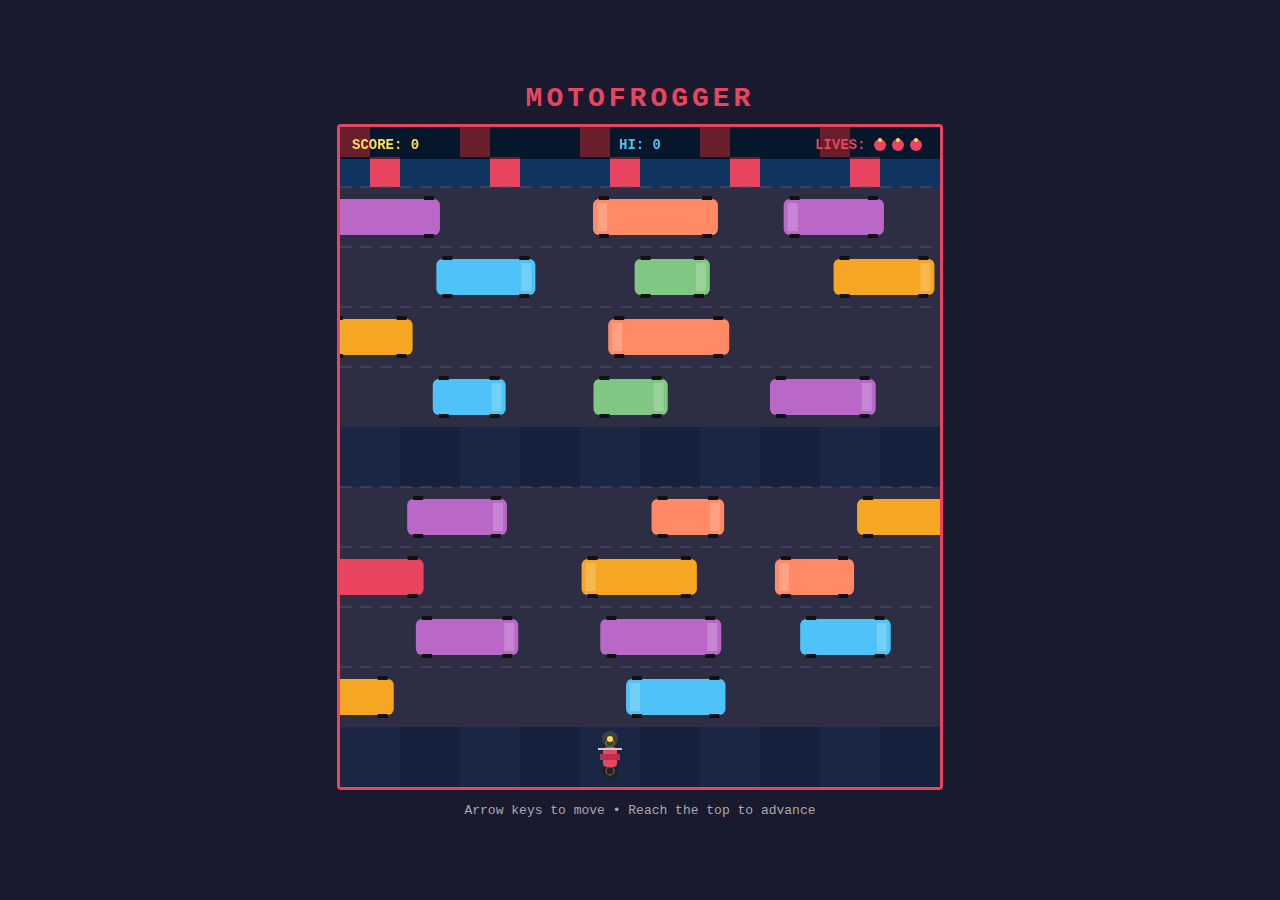
<file: teams/team_12/base_mvp/index.html>
<!DOCTYPE html>
<html lang="en">
<head>
  <meta charset="UTF-8">
  <meta name="viewport" content="width=device-width, initial-scale=1.0">
  <title>MotoFrogger</title>
  <style>
    * { margin: 0; padding: 0; box-sizing: border-box; }
    body {
      background: #1a1a2e;
      display: flex;
      justify-content: center;
      align-items: center;
      height: 100vh;
      font-family: 'Courier New', monospace;
      overflow: hidden;
    }
    canvas {
      border: 3px solid #e94560;
      border-radius: 4px;
      image-rendering: pixelated;
    }
    #container {
      text-align: center;
    }
    h1 {
      color: #e94560;
      font-size: 28px;
      margin-bottom: 10px;
      text-transform: uppercase;
      letter-spacing: 4px;
    }
    #instructions {
      color: #aaa;
      font-size: 13px;
      margin-top: 8px;
    }
  </style>
</head>
<body>
  <div id="container">
    <h1>MotoFrogger</h1>
    <canvas id="game" width="600" height="660"></canvas>
    <div id="instructions">Arrow keys to move &bull; Reach the top to advance</div>
  </div>

  <script>
    // ─── CONFIG ───────────────────────────────────────────
    const COLS = 10;
    const ROWS = 11;
    const CELL = 60; // px per cell
    const canvas = document.getElementById('game');
    const ctx = canvas.getContext('2d');

    // ─── COLORS ───────────────────────────────────────────
    const COLORS = {
      road: '#2d2d44',
      lane_line: '#555577',
      safe_zone: '#16213e',
      safe_stripe: '#1a2744',
      finish: '#0f3460',
      finish_flag: '#e94560',
      moto_body: '#e94560',
      moto_wheel: '#222',
      moto_light: '#ffdd57',
    };

    // ─── GAME STATE ──────────────────────────────────────
    const game = {
      moto: { col: 4, row: ROWS - 1 },
      lanes: [],
      animFrame: null,
      lastMove: 0,
      // Score & Lives HUD
      score: 0,
      highScore: parseInt(localStorage.getItem('motofrogger_highscore')) || 0,
      lives: 3,
      gameOver: false,
    };

    // ─── LANE SETUP ──────────────────────────────────────
    // Row 0 = finish, Row 10 = start (safe), Rows 1-9 = traffic or safe
    // Layout: finish | 4 traffic | safe | 4 traffic | start
    function initLanes() {
      game.lanes = [];
      for (let r = 0; r < ROWS; r++) {
        if (r === 0) {
          game.lanes.push({ type: 'finish' });
        } else if (r === ROWS - 1) {
          game.lanes.push({ type: 'safe' });
        } else if (r === 5) {
          game.lanes.push({ type: 'safe' }); // mid safe zone
        } else {
          // Traffic lane
          const speed = (0.5 + Math.random() * 1.5) * (r % 2 === 0 ? 1 : -1);
          const vehicleCount = 2 + Math.floor(Math.random() * 2);
          const vehicles = [];
          for (let v = 0; v < vehicleCount; v++) {
            const width = 1.2 + Math.random() * 1.0; // in cells
            vehicles.push({
              x: v * (COLS / vehicleCount) + Math.random() * 1.5,
              width: width,
              color: randomVehicleColor(),
            });
          }
          game.lanes.push({ type: 'traffic', speed, vehicles });
        }
      }
    }

    function randomVehicleColor() {
      const palette = ['#e94560', '#f5a623', '#4fc3f7', '#81c784', '#ba68c8', '#ff8a65'];
      return palette[Math.floor(Math.random() * palette.length)];
    }

    // ─── INPUT ────────────────────────────────────────────
    const keys = {};
    window.addEventListener('keydown', e => {
      if (['ArrowUp','ArrowDown','ArrowLeft','ArrowRight'].includes(e.key)) {
        e.preventDefault();
        keys[e.key] = true;
      }
    });
    window.addEventListener('keyup', e => { keys[e.key] = false; });
    window.addEventListener('keydown', e => {
      if (e.key === 'Enter' && game.gameOver) {
        restartGame();
      }
    });

    function handleInput() {
      const now = performance.now();
      if (now - game.lastMove < 120) return; // throttle movement

      let moved = false;
      if (keys['ArrowUp']    && game.moto.row > 0)        { game.moto.row--; moved = true; }
      else if (keys['ArrowDown']  && game.moto.row < ROWS - 1) { game.moto.row++; moved = true; }
      else if (keys['ArrowLeft']  && game.moto.col > 0)        { game.moto.col--; moved = true; }
      else if (keys['ArrowRight'] && game.moto.col < COLS - 1) { game.moto.col++; moved = true; }

      if (moved) game.lastMove = now;
    }

    // ─── UPDATE ───────────────────────────────────────────
    function update(dt) {
      if (game.gameOver) return;

      handleInput();

      // Move vehicles
      for (const lane of game.lanes) {
        if (lane.type !== 'traffic') continue;
        for (const v of lane.vehicles) {
          v.x += lane.speed * dt;
          // Wrap around
          if (lane.speed > 0 && v.x > COLS + 1) v.x = -v.width - 0.5;
          if (lane.speed < 0 && v.x + v.width < -1) v.x = COLS + 0.5;
        }
      }

      // Collision detection
      const lane = game.lanes[game.moto.row];
      if (lane.type === 'traffic') {
        const motoLeft = game.moto.col + 0.15;
        const motoRight = game.moto.col + 0.85;
        for (const v of lane.vehicles) {
          if (motoRight > v.x && motoLeft < v.x + v.width) {
            // Hit! Lose a life
            game.lives--;
            if (game.lives <= 0) {
              game.gameOver = true;
              // Update high score
              if (game.score > game.highScore) {
                game.highScore = game.score;
                localStorage.setItem('motofrogger_highscore', game.highScore);
              }
            }
            game.moto.col = 4;
            game.moto.row = ROWS - 1;
            return;
          }
        }
      }

      // Reached finish
      if (game.moto.row === 0) {
        game.score++;
        // Update high score on each crossing
        if (game.score > game.highScore) {
          game.highScore = game.score;
          localStorage.setItem('motofrogger_highscore', game.highScore);
        }
        game.moto.col = 4;
        game.moto.row = ROWS - 1;
        initLanes(); // new traffic pattern each level
      }
    }

    // ─── RESTART ──────────────────────────────────────────
    function restartGame() {
      game.score = 0;
      game.lives = 3;
      game.gameOver = false;
      game.moto.col = 4;
      game.moto.row = ROWS - 1;
      initLanes();
    }

    // ─── DRAW ─────────────────────────────────────────────
    function draw() {
      ctx.clearRect(0, 0, canvas.width, canvas.height);

      // Draw lanes (background)
      for (let r = 0; r < ROWS; r++) {
        const lane = game.lanes[r];
        const y = r * CELL;

        if (lane.type === 'finish') {
          ctx.fillStyle = COLORS.finish;
          ctx.fillRect(0, y, canvas.width, CELL);
          // Checkered flag pattern
          for (let c = 0; c < COLS; c++) {
            if ((c) % 2 === 0) {
              ctx.fillStyle = COLORS.finish_flag;
              ctx.fillRect(c * CELL, y, CELL / 2, CELL / 2);
              ctx.fillRect(c * CELL + CELL / 2, y + CELL / 2, CELL / 2, CELL / 2);
            }
          }
        } else if (lane.type === 'safe') {
          ctx.fillStyle = COLORS.safe_zone;
          ctx.fillRect(0, y, canvas.width, CELL);
          // Subtle stripe
          ctx.fillStyle = COLORS.safe_stripe;
          for (let c = 0; c < COLS; c += 2) {
            ctx.fillRect(c * CELL, y, CELL, CELL);
          }
        } else {
          // Road
          ctx.fillStyle = COLORS.road;
          ctx.fillRect(0, y, canvas.width, CELL);
          // Dashed lane lines
          ctx.strokeStyle = COLORS.lane_line;
          ctx.lineWidth = 1;
          ctx.setLineDash([12, 8]);
          ctx.beginPath();
          ctx.moveTo(0, y);
          ctx.lineTo(canvas.width, y);
          ctx.stroke();
          ctx.setLineDash([]);
        }
      }

      // Draw vehicles
      for (let r = 0; r < ROWS; r++) {
        const lane = game.lanes[r];
        if (lane.type !== 'traffic') continue;
        const y = r * CELL;

        for (const v of lane.vehicles) {
          const vx = v.x * CELL;
          const vw = v.width * CELL;
          const vh = CELL * 0.6;
          const vy = y + (CELL - vh) / 2;

          // Vehicle body
          ctx.fillStyle = v.color;
          ctx.beginPath();
          ctx.roundRect(vx, vy, vw, vh, 6);
          ctx.fill();

          // Windshield
          ctx.fillStyle = 'rgba(255,255,255,0.2)';
          const wsX = lane.speed > 0 ? vx + vw - 14 : vx + 4;
          ctx.fillRect(wsX, vy + 4, 10, vh - 8);

          // Wheels
          ctx.fillStyle = '#111';
          ctx.fillRect(vx + 6, vy - 3, 10, 4);
          ctx.fillRect(vx + 6, vy + vh - 1, 10, 4);
          ctx.fillRect(vx + vw - 16, vy - 3, 10, 4);
          ctx.fillRect(vx + vw - 16, vy + vh - 1, 10, 4);
        }
      }

      // Draw motorcycle
      drawMotorcycle(game.moto.col * CELL, game.moto.row * CELL);

      // ─── HUD OVERLAY ─────────────────────────────────────
      drawHUD();

      // ─── GAME OVER SCREEN ────────────────────────────────
      if (game.gameOver) {
        drawGameOver();
      }
    }

    function drawHUD() {
      const pad = 12;

      // Semi-transparent bar at the very top of the canvas
      ctx.fillStyle = 'rgba(0, 0, 0, 0.55)';
      ctx.fillRect(0, 0, canvas.width, 32);

      ctx.font = 'bold 14px "Courier New", monospace';

      // Score (left)
      ctx.fillStyle = '#ffdd57';
      ctx.textAlign = 'left';
      ctx.fillText('SCORE: ' + game.score, pad, 22);

      // High score (center)
      ctx.fillStyle = '#4fc3f7';
      ctx.textAlign = 'center';
      ctx.fillText('HI: ' + game.highScore, canvas.width / 2, 22);

      // Lives (right) — draw little motorcycle icons
      ctx.textAlign = 'right';
      ctx.fillStyle = '#e94560';
      const livesText = 'LIVES: ';
      ctx.fillText(livesText, canvas.width - pad - game.lives * 18, 22);
      for (let i = 0; i < game.lives; i++) {
        const lx = canvas.width - pad - (game.lives - i) * 18 + 6;
        // Mini motorcycle icon
        ctx.fillStyle = '#e94560';
        ctx.beginPath();
        ctx.arc(lx, 18, 6, 0, Math.PI * 2);
        ctx.fill();
        ctx.fillStyle = '#ffdd57';
        ctx.beginPath();
        ctx.arc(lx, 13, 2, 0, Math.PI * 2);
        ctx.fill();
      }
    }

    function drawGameOver() {
      // Darken the screen
      ctx.fillStyle = 'rgba(0, 0, 0, 0.7)';
      ctx.fillRect(0, 0, canvas.width, canvas.height);

      // Game Over text
      ctx.fillStyle = '#e94560';
      ctx.font = 'bold 48px "Courier New", monospace';
      ctx.textAlign = 'center';
      ctx.fillText('GAME OVER', canvas.width / 2, canvas.height / 2 - 40);

      // Final score
      ctx.fillStyle = '#ffdd57';
      ctx.font = 'bold 22px "Courier New", monospace';
      ctx.fillText('SCORE: ' + game.score, canvas.width / 2, canvas.height / 2 + 10);

      // High score
      ctx.fillStyle = '#4fc3f7';
      ctx.font = '18px "Courier New", monospace';
      ctx.fillText('HIGH SCORE: ' + game.highScore, canvas.width / 2, canvas.height / 2 + 45);

      // Restart prompt
      ctx.fillStyle = '#aaa';
      ctx.font = '16px "Courier New", monospace';
      ctx.fillText('Press ENTER to restart', canvas.width / 2, canvas.height / 2 + 85);
    }

    function drawMotorcycle(x, y) {
      const cx = x + CELL / 2;
      const cy = y + CELL / 2;

      // Wheels
      ctx.fillStyle = COLORS.moto_wheel;
      ctx.beginPath();
      ctx.ellipse(cx, cy - 14, 8, 8, 0, 0, Math.PI * 2);
      ctx.fill();
      ctx.beginPath();
      ctx.ellipse(cx, cy + 14, 8, 8, 0, 0, Math.PI * 2);
      ctx.fill();

      // Wheel rims
      ctx.strokeStyle = '#555';
      ctx.lineWidth = 1.5;
      ctx.beginPath();
      ctx.ellipse(cx, cy - 14, 4, 4, 0, 0, Math.PI * 2);
      ctx.stroke();
      ctx.beginPath();
      ctx.ellipse(cx, cy + 14, 4, 4, 0, 0, Math.PI * 2);
      ctx.stroke();

      // Body / frame
      ctx.fillStyle = COLORS.moto_body;
      ctx.beginPath();
      ctx.roundRect(cx - 7, cy - 10, 14, 20, 4);
      ctx.fill();

      // Engine block
      ctx.fillStyle = '#b83050';
      ctx.fillRect(cx - 10, cy - 3, 20, 6);

      // Headlight
      ctx.fillStyle = COLORS.moto_light;
      ctx.beginPath();
      ctx.arc(cx, cy - 18, 3, 0, Math.PI * 2);
      ctx.fill();

      // Headlight glow
      ctx.fillStyle = 'rgba(255, 221, 87, 0.15)';
      ctx.beginPath();
      ctx.arc(cx, cy - 18, 8, 0, Math.PI * 2);
      ctx.fill();

      // Handlebars
      ctx.strokeStyle = '#ccc';
      ctx.lineWidth = 2;
      ctx.beginPath();
      ctx.moveTo(cx - 12, cy - 8);
      ctx.lineTo(cx + 12, cy - 8);
      ctx.stroke();
    }

    // ─── GAME LOOP ────────────────────────────────────────
    let lastTime = 0;
    function gameLoop(timestamp) {
      const dt = Math.min((timestamp - lastTime) / 1000, 0.05);
      lastTime = timestamp;

      update(dt);
      draw();
      game.animFrame = requestAnimationFrame(gameLoop);
    }

    // ─── START ────────────────────────────────────────────
    initLanes();
    game.animFrame = requestAnimationFrame(gameLoop);
  </script>
</body>
</html>
</file>
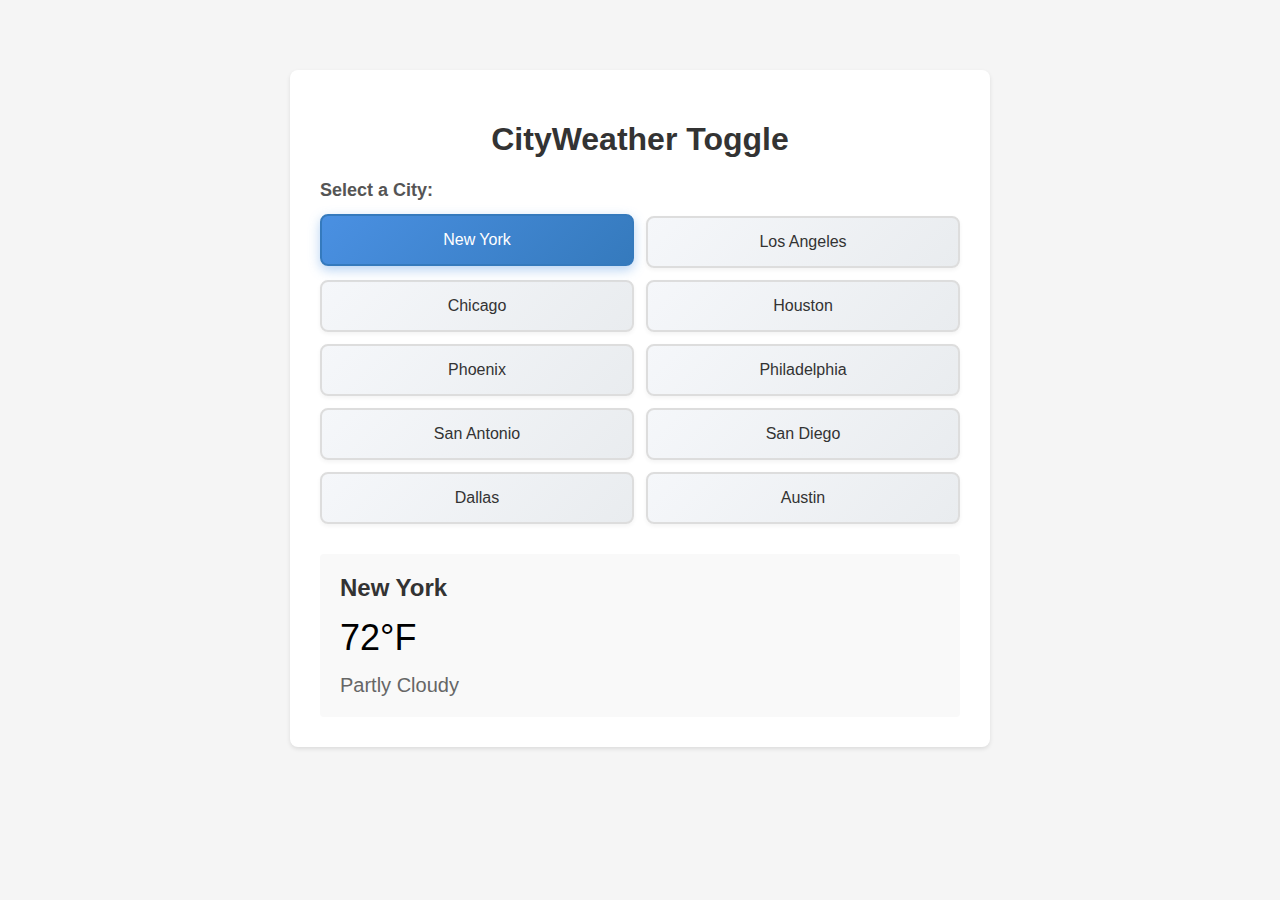
<file: teams/team_2/base_mvp/index.html>
<!DOCTYPE html>
<html lang="en">
<head>
    <meta charset="UTF-8">
    <meta name="viewport" content="width=device-width, initial-scale=1.0">
    <title>CityWeather Toggle</title>
    <style>
        body {
            font-family: Arial, sans-serif;
            max-width: 700px;
            margin: 50px auto;
            padding: 20px;
            background-color: #f5f5f5;
        }
        
        .container {
            background: white;
            padding: 30px;
            border-radius: 8px;
            box-shadow: 0 2px 4px rgba(0,0,0,0.1);
        }
        
        h1 {
            text-align: center;
            color: #333;
        }
        
        .city-selector {
            margin: 20px 0;
        }
        
        label {
            display: block;
            margin-bottom: 15px;
            font-weight: bold;
            color: #555;
            font-size: 18px;
        }
        
        /* City Grid Styles */
        .city-grid {
            display: grid;
            grid-template-columns: repeat(2, 1fr);
            gap: 12px;
            margin-top: 15px;
        }
        
        .city-button {
            padding: 15px 20px;
            font-size: 16px;
            font-weight: 500;
            color: #333;
            background: linear-gradient(135deg, #f5f7fa 0%, #e9ecef 100%);
            border: 2px solid #ddd;
            border-radius: 8px;
            cursor: pointer;
            transition: all 0.3s ease;
            text-align: center;
            box-shadow: 0 2px 4px rgba(0,0,0,0.05);
        }
        
        .city-button:hover {
            transform: translateY(-2px);
            box-shadow: 0 4px 12px rgba(0,0,0,0.15);
            border-color: #4a90e2;
            background: linear-gradient(135deg, #ffffff 0%, #f0f4f8 100%);
        }
        
        .city-button.active {
            background: linear-gradient(135deg, #4a90e2 0%, #357abd 100%);
            color: white;
            border-color: #357abd;
            box-shadow: 0 4px 12px rgba(74, 144, 226, 0.4);
            transform: translateY(-2px);
        }
        
        .city-button:active {
            transform: translateY(0px);
        }
        
        .weather-display {
            margin-top: 30px;
            padding: 20px;
            background-color: #f9f9f9;
            border-radius: 4px;
        }
        
        .weather-info {
            margin: 10px 0;
            font-size: 18px;
        }
        
        .city-name {
            font-size: 24px;
            font-weight: bold;
            color: #333;
        }
        
        .temperature {
            font-size: 36px;
            margin: 15px 0;
        }
        
        .condition {
            font-size: 20px;
            color: #666;
        }
    </style>
</head>
<body>
    <div class="container">
        <h1>CityWeather Toggle</h1>
        
        <div class="city-selector">
            <label>Select a City:</label>
            <div class="city-grid" id="cityGrid">
                <button class="city-button active" data-city="new-york" onclick="selectCity('new-york')">New York</button>
                <button class="city-button" data-city="los-angeles" onclick="selectCity('los-angeles')">Los Angeles</button>
                <button class="city-button" data-city="chicago" onclick="selectCity('chicago')">Chicago</button>
                <button class="city-button" data-city="houston" onclick="selectCity('houston')">Houston</button>
                <button class="city-button" data-city="phoenix" onclick="selectCity('phoenix')">Phoenix</button>
                <button class="city-button" data-city="philadelphia" onclick="selectCity('philadelphia')">Philadelphia</button>
                <button class="city-button" data-city="san-antonio" onclick="selectCity('san-antonio')">San Antonio</button>
                <button class="city-button" data-city="san-diego" onclick="selectCity('san-diego')">San Diego</button>
                <button class="city-button" data-city="dallas" onclick="selectCity('dallas')">Dallas</button>
                <button class="city-button" data-city="austin" onclick="selectCity('austin')">Austin</button>
            </div>
        </div>
        
        <div class="weather-display" id="weatherDisplay">
            <div class="city-name" id="cityName">New York</div>
            <div class="temperature" id="temperature">72°F</div>
            <div class="condition" id="condition">Partly Cloudy</div>
        </div>
    </div>

    <script>
        // Hardcoded weather data for 10 biggest US cities
        const weatherData = {
            'new-york': {
                name: 'New York',
                temperature: 72,
                condition: 'Partly Cloudy',
                humidity: 65,
                windSpeed: 12,
                feelsLike: 70
            },
            'los-angeles': {
                name: 'Los Angeles',
                temperature: 85,
                condition: 'Sunny',
                humidity: 45,
                windSpeed: 8,
                feelsLike: 83
            },
            'chicago': {
                name: 'Chicago',
                temperature: 68,
                condition: 'Cloudy',
                humidity: 70,
                windSpeed: 15,
                feelsLike: 65
            },
            'houston': {
                name: 'Houston',
                temperature: 88,
                condition: 'Sunny',
                humidity: 80,
                windSpeed: 10,
                feelsLike: 92
            },
            'phoenix': {
                name: 'Phoenix',
                temperature: 98,
                condition: 'Sunny',
                humidity: 20,
                windSpeed: 5,
                feelsLike: 95
            },
            'philadelphia': {
                name: 'Philadelphia',
                temperature: 74,
                condition: 'Partly Cloudy',
                humidity: 60,
                windSpeed: 11,
                feelsLike: 73
            },
            'san-antonio': {
                name: 'San Antonio',
                temperature: 90,
                condition: 'Sunny',
                humidity: 55,
                windSpeed: 9,
                feelsLike: 93
            },
            'san-diego': {
                name: 'San Diego',
                temperature: 78,
                condition: 'Sunny',
                humidity: 50,
                windSpeed: 7,
                feelsLike: 77
            },
            'dallas': {
                name: 'Dallas',
                temperature: 86,
                condition: 'Partly Cloudy',
                humidity: 58,
                windSpeed: 13,
                feelsLike: 88
            },
            'austin': {
                name: 'Austin',
                temperature: 92,
                condition: 'Sunny',
                humidity: 52,
                windSpeed: 8,
                feelsLike: 95
            }
        };

        // Current selected city
        let currentCity = 'new-york';

        // Function to select a city and update the display
        function selectCity(cityId) {
            currentCity = cityId;
            
            // Update active state on buttons
            const buttons = document.querySelectorAll('.city-button');
            buttons.forEach(button => {
                if (button.getAttribute('data-city') === cityId) {
                    button.classList.add('active');
                } else {
                    button.classList.remove('active');
                }
            });
            
            // Update weather display
            updateWeather(cityId);
        }

        // Function to update weather display
        function updateWeather(cityId) {
            const weather = weatherData[cityId];
            
            document.getElementById('cityName').textContent = weather.name;
            document.getElementById('temperature').textContent = weather.temperature + '°F';
            document.getElementById('condition').textContent = weather.condition;
        }

        // Initialize with first city on page load
        window.onload = function() {
            updateWeather('new-york');
        };
    </script>
</body>
</html>
</file>
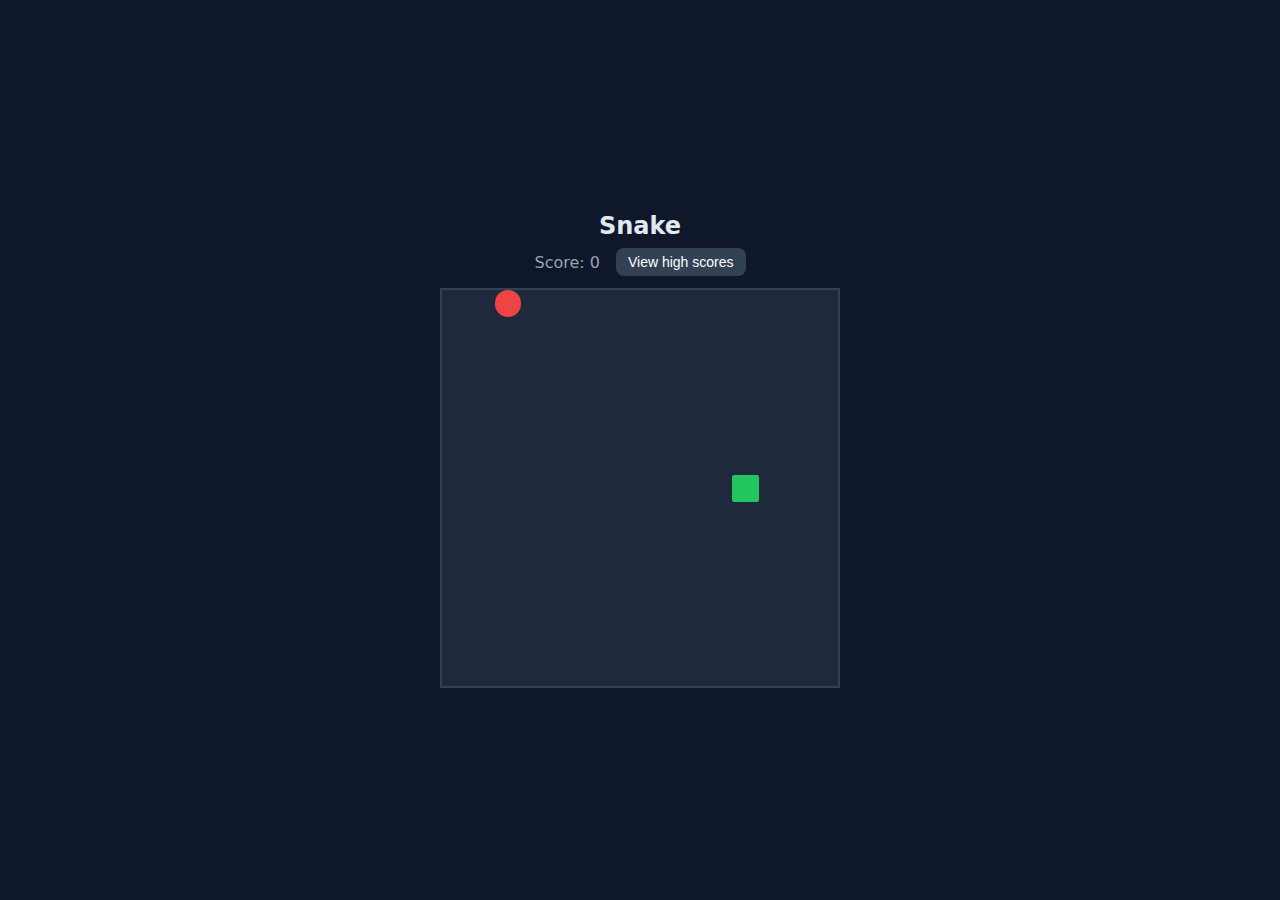
<file: teams/team_3/base_mvp/index.html>
<!DOCTYPE html>
<html lang="en">
<head>
  <meta charset="UTF-8">
  <meta name="viewport" content="width=device-width, initial-scale=1.0">
  <title>Snake — Team 3</title>
  <style>
    * { margin: 0; padding: 0; box-sizing: border-box; }
    body {
      font-family: system-ui, -apple-system, sans-serif;
      min-height: 100vh;
      display: flex;
      flex-direction: column;
      align-items: center;
      justify-content: center;
      padding: 1rem;
      background: #0f172a;
      color: #e2e8f0;
    }
    h1 { font-size: 1.5rem; margin-bottom: 0.5rem; }
    .score { font-size: 1rem; margin-bottom: 0.75rem; color: #94a3b8; }
    .toolbar { display: flex; align-items: center; gap: 1rem; margin-bottom: 0.75rem; }
    .toolbar button { padding: 0.4rem 0.75rem; font-size: 0.875rem; background: #334155; }
    .high-scores-overlay {
      position: fixed; inset: 0; background: rgba(15, 23, 42, 0.95); display: none;
      flex-direction: column; align-items: center; justify-content: center; gap: 1rem;
    }
    .high-scores-overlay.visible { display: flex; }
    .high-scores-overlay h3 { font-size: 1.25rem; }
    .high-scores-overlay ul { list-style: none; text-align: center; color: #94a3b8; }
    .high-scores-overlay ul li { margin: 0.35rem 0; }
    #game {
      display: grid;
      gap: 0;
      width: min(90vmin, 400px);
      height: min(90vmin, 400px);
      background: #1e293b;
      border: 2px solid #334155;
    }
    .cell {
      background: #1e293b;
    }
    .snake {
      background: #22c55e;
      border-radius: 2px;
    }
    .food {
      background: #ef4444;
      border-radius: 50%;
    }
    .game-over {
      position: fixed;
      inset: 0;
      background: rgba(15, 23, 42, 0.9);
      display: none;
      flex-direction: column;
      align-items: center;
      justify-content: center;
      gap: 1rem;
    }
    .game-over.visible { display: flex; }
    .game-over h2 { font-size: 1.5rem; }
    .game-over p { color: #94a3b8; }
    .game-over .new-high { color: #22c55e; font-weight: 600; margin-top: 0.25rem; }
    .game-over .high-list { font-size: 0.9rem; color: #94a3b8; list-style: none; text-align: center; margin-top: 0.5rem; }
    .game-over .high-list li { margin: 0.2rem 0; }
    button {
      padding: 0.75rem 1.5rem;
      font-size: 1rem;
      border: none;
      border-radius: 8px;
      background: #22c55e;
      color: white;
      cursor: pointer;
    }
    button:hover { filter: brightness(1.1); }
  </style>
</head>
<body>
  <h1>Snake</h1>
  <div class="toolbar">
    <p class="score" style="margin-bottom: 0;">Score: <span id="score">0</span></p>
    <button type="button" id="viewHighScores">View high scores</button>
  </div>
  <div id="game" role="application" aria-label="Snake game grid"></div>

  <div class="high-scores-overlay" id="highScoresOverlay" aria-label="High scores" aria-hidden="true">
    <h3>High scores</h3>
    <ul id="highScoresList"></ul>
    <button type="button" id="closeHighScores">Close</button>
  </div>

  <div class="game-over" id="gameOver" aria-live="polite">
    <h2>Game Over</h2>
    <p>Score: <span id="finalScore">0</span></p>
    <p class="new-high" id="newHighMsg" aria-live="polite" style="display: none;"></p>
    <ol class="high-list" id="highList" aria-label="Top high scores"></ol>
    <button id="restart">Play again</button>
  </div>

  <script src="highScores.js"></script>
  <script>
    const COLS = 15;
    const ROWS = 15;
    const TICK_MS = 150;

    let gridEl;
    let snake = [];
    let direction = { x: 1, y: 0 };
    let nextDirection = { x: 1, y: 0 };
    let food = { x: 0, y: 0 };
    let score = 0;
    let tickId = null;
    let gameOver = false;

    function initGrid() {
      gridEl = document.getElementById('game');
      gridEl.style.gridTemplateColumns = `repeat(${COLS}, 1fr)`;
      gridEl.style.gridTemplateRows = `repeat(${ROWS}, 1fr)`;
      gridEl.innerHTML = '';
      for (let y = 0; y < ROWS; y++) {
        for (let x = 0; x < COLS; x++) {
          const cell = document.createElement('div');
          cell.className = 'cell';
          cell.dataset.x = x;
          cell.dataset.y = y;
          gridEl.appendChild(cell);
        }
      }
    }

    function getCell(x, y) {
      return gridEl.querySelector(`[data-x="${x}"][data-y="${y}"]`);
    }

    function randomEmptyCell() {
      let x, y;
      const occupied = new Set(snake.map(s => `${s.x},${s.y}`));
      do {
        x = Math.floor(Math.random() * COLS);
        y = Math.floor(Math.random() * ROWS);
      } while (occupied.has(`${x},${y}`));
      return { x, y };
    }

    function spawnFood() {
      food = randomEmptyCell();
    }

    function draw() {
      document.querySelectorAll('.snake, .food').forEach(el => el.classList.remove('snake', 'food'));
      snake.forEach(seg => {
        const cell = getCell(seg.x, seg.y);
        if (cell) cell.classList.add('snake');
      });
      const foodCell = getCell(food.x, food.y);
      if (foodCell) foodCell.classList.add('food');
    }

    function updateScore(value) {
      score = value;
      document.getElementById('score').textContent = score;
    }

    function tick() {
      if (gameOver) return;
      direction = { ...nextDirection };

      const head = { ...snake[0] };
      head.x += direction.x;
      head.y += direction.y;

      if (head.x < 0 || head.x >= COLS || head.y < 0 || head.y >= ROWS) {
        endGame();
        return;
      }
      if (snake.some(s => s.x === head.x && s.y === head.y)) {
        endGame();
        return;
      }

      snake.unshift(head);

      if (head.x === food.x && head.y === food.y) {
        updateScore(score + 1);
        spawnFood();
      } else {
        snake.pop();
      }

      draw();
    }

    function renderHighList() {
      const list = highScores.get();
      const el = document.getElementById('highList');
      el.innerHTML = '';
      list.forEach((entry, i) => {
        const li = document.createElement('li');
        li.textContent = `${i + 1}. ${entry.score}`;
        el.appendChild(li);
      });
    }

    function endGame() {
      gameOver = true;
      if (tickId) clearInterval(tickId);
      document.getElementById('finalScore').textContent = score;
      const result = highScores.add(score);
      const newHighEl = document.getElementById('newHighMsg');
      if (result.added && result.rank != null) {
        newHighEl.style.display = '';
        newHighEl.textContent = result.rank === 1 ? 'New high score!' : `You made the list! #${result.rank}`;
      } else {
        newHighEl.style.display = 'none';
      }
      renderHighList();
      document.getElementById('gameOver').classList.add('visible');
    }

    function startGame() {
      gameOver = false;
      snake = [{ x: Math.floor(COLS / 2), y: Math.floor(ROWS / 2) }];
      direction = { x: 1, y: 0 };
      nextDirection = { x: 1, y: 0 };
      updateScore(0);
      spawnFood();
      draw();
      document.getElementById('gameOver').classList.remove('visible');
      if (tickId) clearInterval(tickId);
      tickId = setInterval(tick, TICK_MS);
    }

    document.addEventListener('keydown', (e) => {
      if (gameOver) return;
      switch (e.key) {
        case 'ArrowUp':    if (direction.y === 0) nextDirection = { x: 0, y: -1 }; e.preventDefault(); break;
        case 'ArrowDown':  if (direction.y === 0) nextDirection = { x: 0, y: 1 };  e.preventDefault(); break;
        case 'ArrowLeft':  if (direction.x === 0) nextDirection = { x: -1, y: 0 }; e.preventDefault(); break;
        case 'ArrowRight': if (direction.x === 0) nextDirection = { x: 1, y: 0 };  e.preventDefault(); break;
      }
    });

    document.getElementById('restart').addEventListener('click', startGame);

    document.getElementById('viewHighScores').addEventListener('click', () => {
      const list = highScores.get();
      const ul = document.getElementById('highScoresList');
      ul.innerHTML = '';
      list.forEach((entry, i) => {
        const li = document.createElement('li');
        li.textContent = `${i + 1}. ${entry.score}`;
        ul.appendChild(li);
      });
      if (list.length === 0) {
        const li = document.createElement('li');
        li.textContent = 'No scores yet. Play a game!';
        ul.appendChild(li);
      }
      document.getElementById('highScoresOverlay').classList.add('visible');
      document.getElementById('highScoresOverlay').setAttribute('aria-hidden', 'false');
    });
    document.getElementById('closeHighScores').addEventListener('click', () => {
      document.getElementById('highScoresOverlay').classList.remove('visible');
      document.getElementById('highScoresOverlay').setAttribute('aria-hidden', 'true');
    });

    initGrid();
    startGame();
  </script>
</body>
</html>
</file>
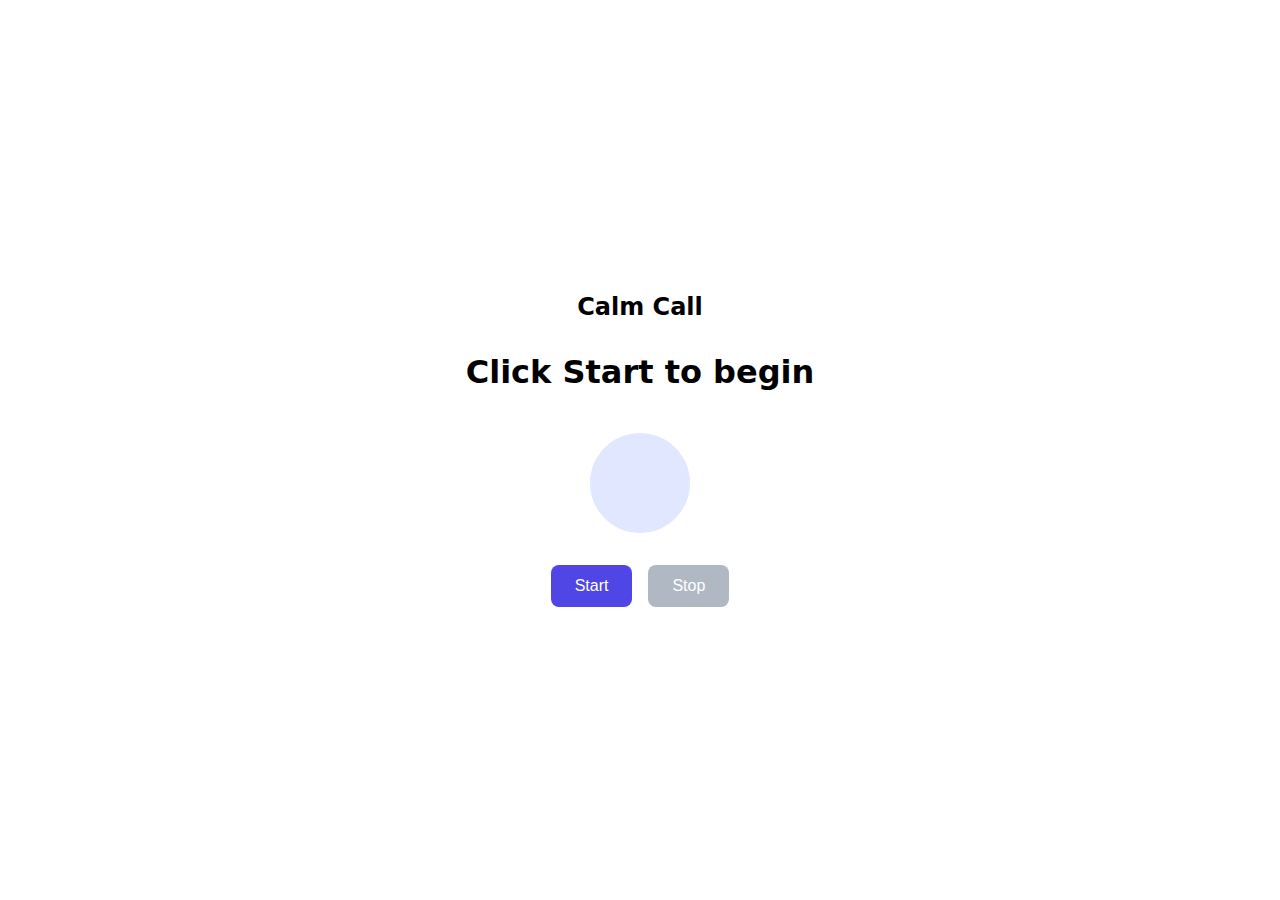
<file: teams/team_4/base_mvp/index.html>
<!DOCTYPE html>
<html lang="en">
<head>
  <meta charset="UTF-8">
  <meta name="viewport" content="width=device-width, initial-scale=1.0">
  <title>Calm Call — Breathing Exercise</title>
  <style>
    * { margin: 0; padding: 0; box-sizing: border-box; }
    body {
      font-family: system-ui, -apple-system, sans-serif;
      min-height: 100vh;
      display: flex;
      flex-direction: column;
      align-items: center;
      justify-content: center;
      padding: 1.5rem;
    }
    h1 { font-size: 1.5rem; margin-bottom: 2rem; }
    .cue {
      font-size: 2rem;
      font-weight: 600;
      margin-bottom: 2rem;
      min-height: 3rem;
    }
    .breath-visual {
      width: 100px;
      height: 100px;
      border-radius: 50%;
      background: #e0e7ff;
      margin-bottom: 2rem;
      transition: transform 4s ease-in-out, background-color 4s ease-in-out;
    }
    /* Breathe in: circle grows and lightens */
    .breath-visual.inhale {
      transform: scale(2);
      background-color: #c7d2fe;
    }
    /* Hold: circle stays large (same scale as inhale, no transition needed) */
    .breath-visual.hold {
      transform: scale(2);
      background-color: #c7d2fe;
      transition: none;
    }
    /* Breathe out: circle shrinks back and deepens */
    .breath-visual.exhale {
      transform: scale(1);
      background-color: #e0e7ff;
    }
    .controls { display: flex; gap: 1rem; }
    button {
      padding: 0.75rem 1.5rem;
      font-size: 1rem;
      border: none;
      border-radius: 8px;
      cursor: pointer;
    }
    button:disabled { opacity: 0.5; cursor: not-allowed; }
    .start { background: #4f46e5; color: white; }
    .stop { background: #64748b; color: white; }
  </style>
</head>
<body>
  <h1>Calm Call</h1>
  <p class="cue" id="cue">Click Start to begin</p>
  <div class="breath-visual" id="breath-visual" aria-hidden="true"></div>
  <div class="controls">
    <button class="start" id="start">Start</button>
    <button class="stop" id="stop" disabled>Stop</button>
  </div>

  <script>
    const cueEl = document.getElementById('cue');
    const startBtn = document.getElementById('start');
    const stopBtn = document.getElementById('stop');
    const breathEl = document.getElementById('breath-visual');

    const INHALE = 4, HOLD = 4, EXHALE = 4;
    let timeoutId = null;
    let isRunning = false;

    // Map each phase to a CSS class for the breathing animation
    const phases = [
      { label: 'Breathe in', duration: INHALE, className: 'inhale' },
      { label: 'Hold', duration: HOLD, className: 'hold' },
      { label: 'Breathe out', duration: EXHALE, className: 'exhale' }
    ];

    function runPhase(phaseIndex) {
      if (!isRunning) return;
      const phase = phases[phaseIndex];
      cueEl.textContent = phase.label;

      // Remove previous animation class, then apply the current one
      breathEl.classList.remove('inhale', 'hold', 'exhale');
      breathEl.classList.add(phase.className);

      timeoutId = setTimeout(() => {
        const next = (phaseIndex + 1) % phases.length;
        runPhase(next);
      }, phase.duration * 1000);
    }

    function start() {
      if (isRunning) return;
      isRunning = true;
      startBtn.disabled = true;
      stopBtn.disabled = false;
      runPhase(0);
    }

    function stop() {
      isRunning = false;
      if (timeoutId) clearTimeout(timeoutId);
      timeoutId = null;
      cueEl.textContent = 'Click Start to begin';
      startBtn.disabled = false;
      stopBtn.disabled = true;
      // Reset the circle to its resting state
      breathEl.classList.remove('inhale', 'hold', 'exhale');
    }

    startBtn.addEventListener('click', start);
    stopBtn.addEventListener('click', stop);
  </script>
</body>
</html>
</file>
